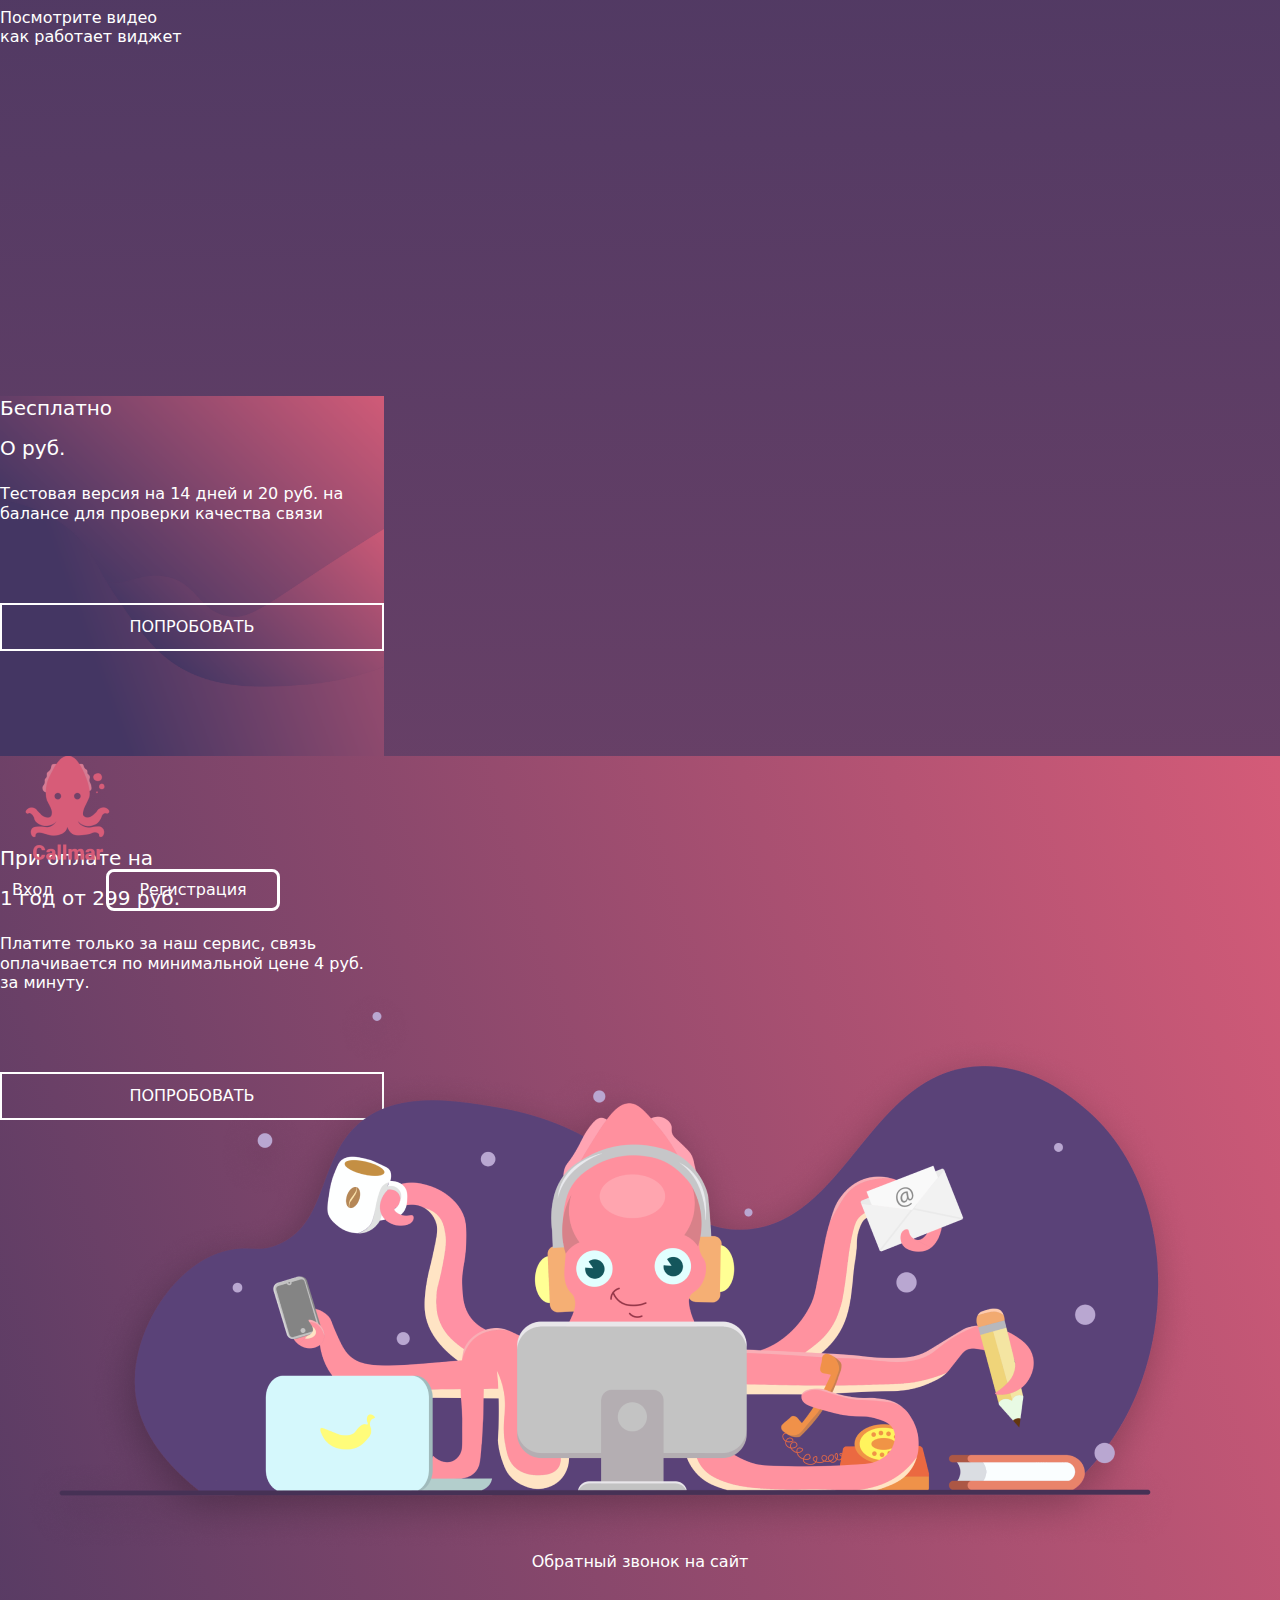
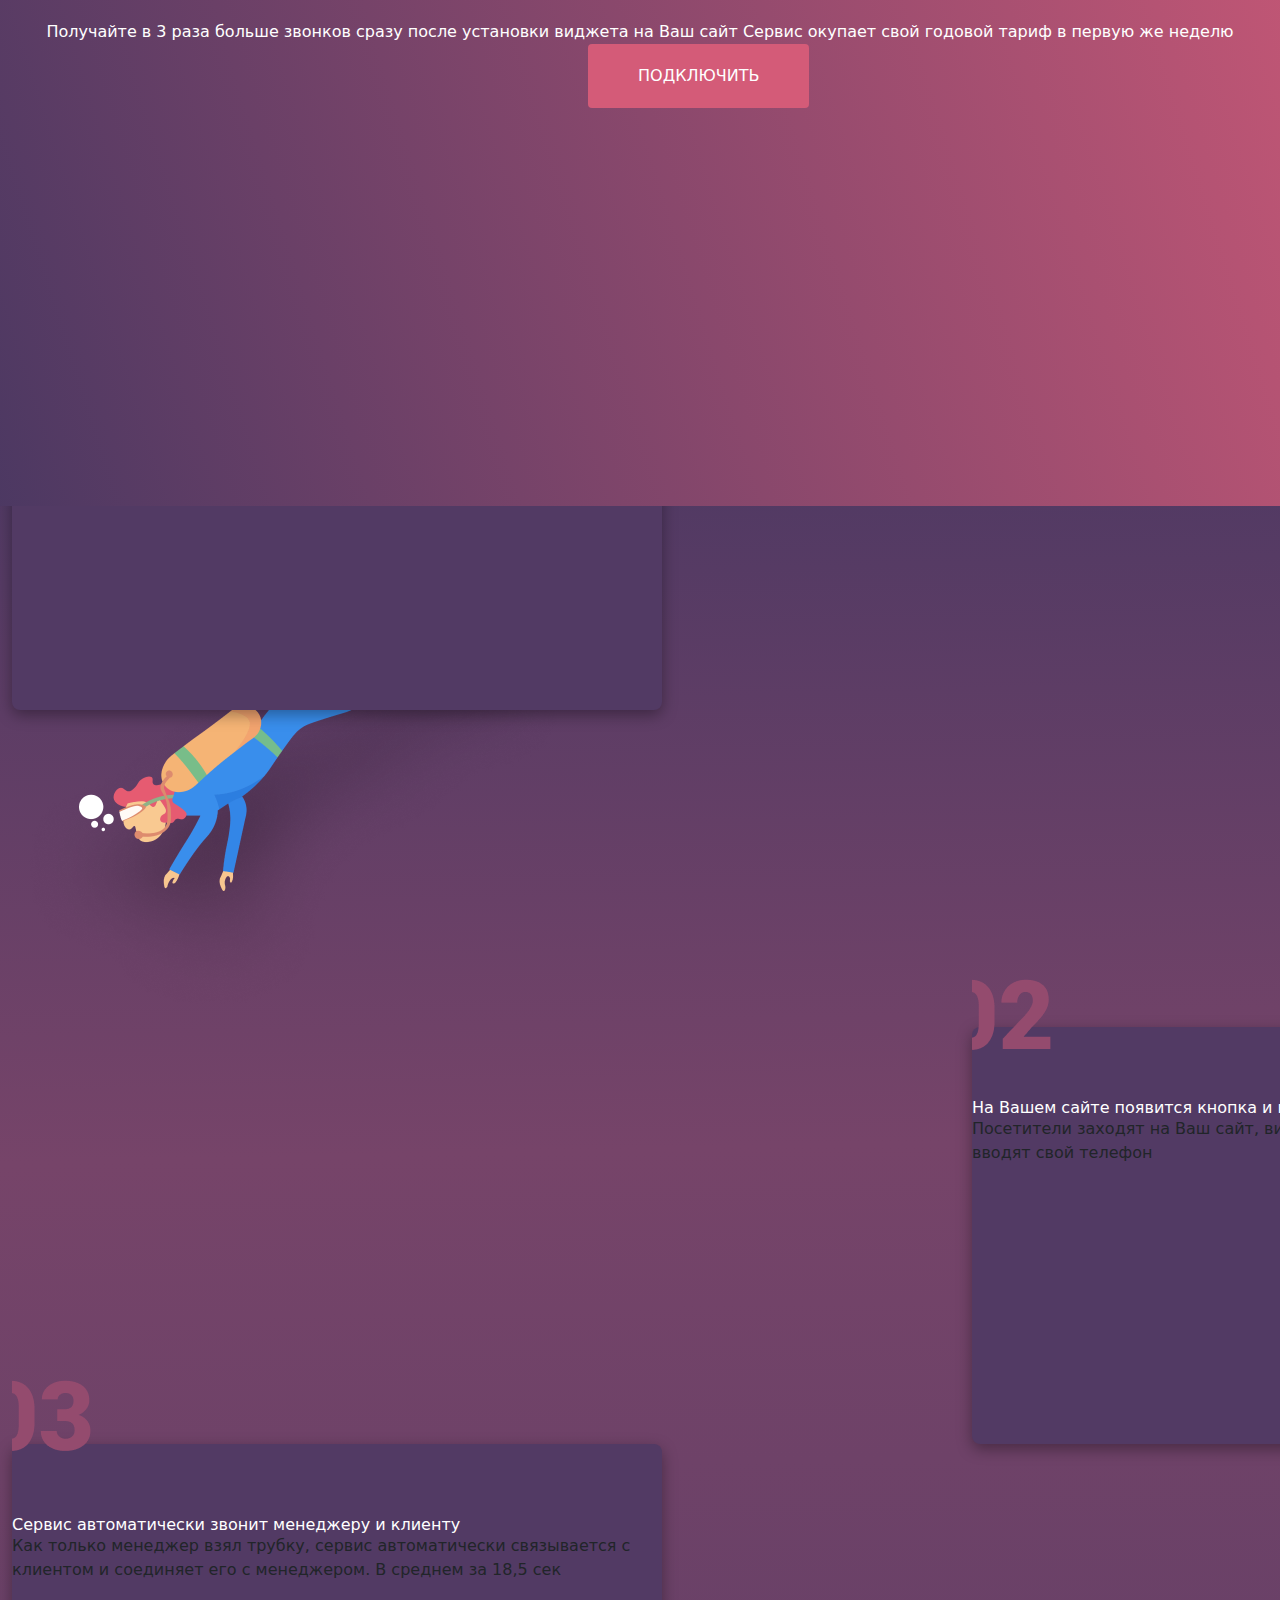
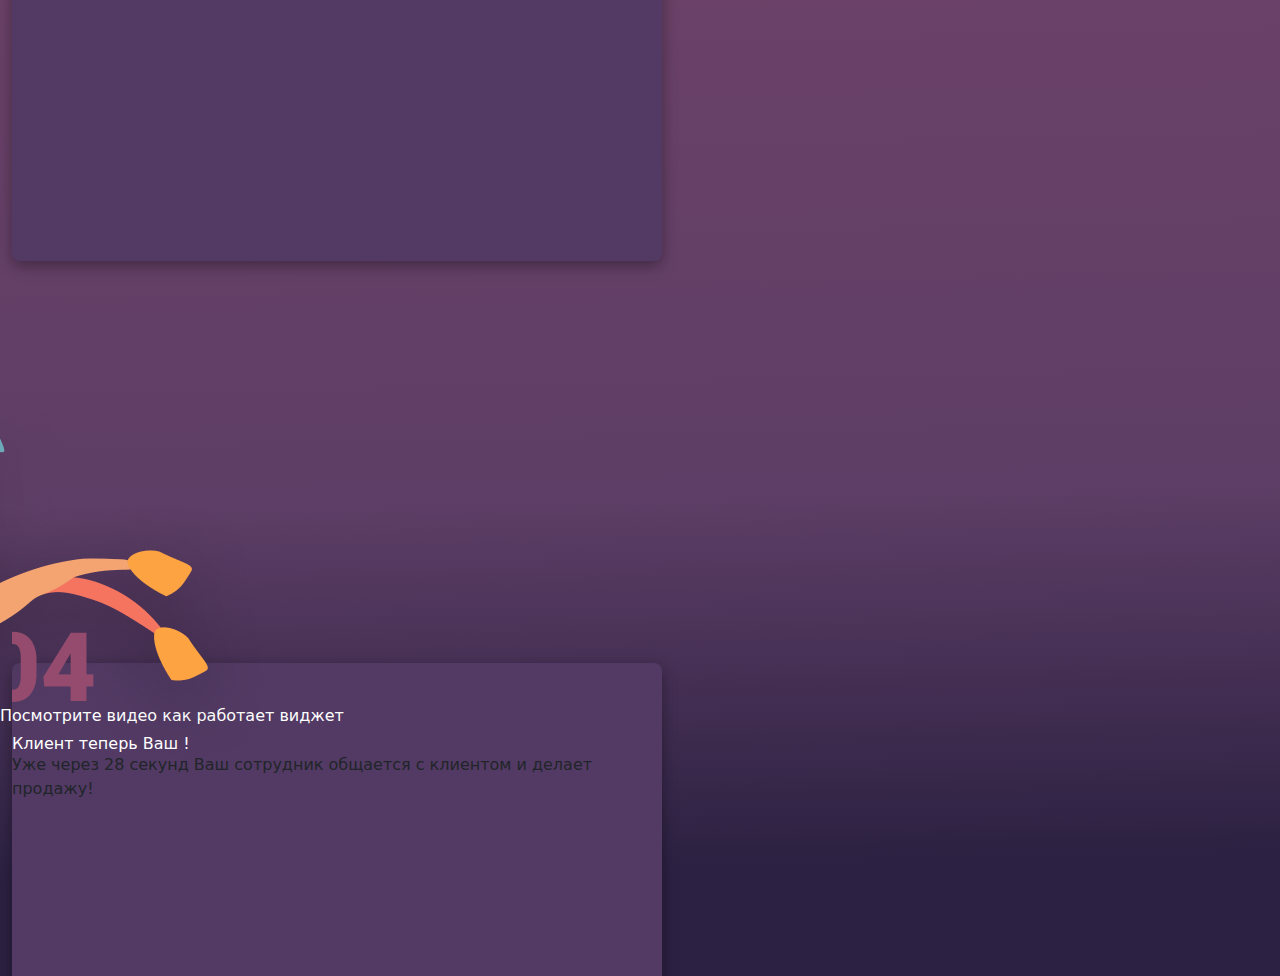
<file: src/Home/index.html>
<!DOCTYPE html>
<html lang="en">
  <head>
    <meta charset="UTF-8" />
    <meta name="viewport" content="width=device-width, initial-scale=1.0" />
    <title>Document</title>
    <title>Home | Callmar</title>
    <link
      href="https://cdn.jsdelivr.net/npm/bootstrap@5.3.3/dist/css/bootstrap.min.css"
      rel="stylesheet"
      integrity="sha384-QWTKZyjpPEjISv5WaRU9OFeRpok6YctnYmDr5pNlyT2bRjXh0JMhjY6hW+ALEwIH"
      crossorigin="anonymous"
    />
    <link rel="stylesheet" href="/src/output.css" />
    <link rel="stylesheet" href="index.css" />
  </head>
  <body>
    <main class="">
      <div class="conatiner mx-auto h-screen">
        <h1 class="iframetitle text-4xl text-white mt-2">
          Посмотрите видео <br />
          как работает виджет
        </h1>
        <iframe
          class="mt-14"
          width="100%"
          height="50%"
          src="https://www.youtube.com/embed/j8z7UjET1Is?si=Nm0ZgtQqqQI6UInq"
          title="YouTube video player"
          frameborder="0"
          allow="accelerometer; autoplay; clipboard-write; encrypted-media; gyroscope; picture-in-picture; web-share"
          referrerpolicy="strict-origin-when-cross-origin"
          allowfullscreen
        ></iframe>

        <div class="service">
          <div class="serdiv flex mt-36 justify-evenly w-10/12 mx-auto h-full">
            <div class="ser1 flex items-center">
              <div class="w-8/12 mx-auto h-96">
                <h2 class="text-4xl text-white">Бесплатно</h2>
                <h1 class="text-white mt-3 text-5xl">О руб.</h1>
                <h3 class="text-white text-xl mt-4">
                  Тестовая версия на 14 дней и 20 руб. на балансе для проверки
                  качества связи
                </h3>
                <div class="buttondiv"><button class="mx-auto">ПОПРОБОВАТЬ</button></div>
              </div>
            </div>
            <div class="ser2 flex items-center">
              <div class="w-8/12 mx-auto h-96">
                <h2 class="text-4xl text-white">При оплате на</h2>
                <h1 class="text-white mt-3 text-5xl">1 год от 299 руб.</h1>
                <h3 class="text-white text-xl mt-4 ">
                  Платите только за наш сервис, связь оплачивается по
                  минимальной цене 4 руб. за минуту.
                </h3>
                <div class="buttondiv"><button class="mx-auto">ПОПРОБОВАТЬ</button></div>
              </div>
            </div>
          </div>
          <div class="serviceimg mt-24"></div>
        </div>
      </div>
    <link
      rel="stylesheet"
      href="https://cdnjs.cloudflare.com/ajax/libs/font-awesome/6.5.2/css/all.min.css"
      integrity="sha512-SnH5WK+bZxgPHs44uWIX+LLJAJ9/2PkPKZ5QiAj6Ta86w+fsb2TkcmfRyVX3pBnMFcV7oQPJkl9QevSCWr3W6A=="
      crossorigin="anonymous"
      referrerpolicy="no-referrer"
    />
    <link rel="stylesheet" href="index.css" />
    <link rel="stylesheet" href="/src/output.css" />
  </head>
  <body>
    <header class="w-full">
      <div class="container mx-auto">
        <div class="flex items-center justify-between">
          <a href="index.html"
            ><img src="/src/Home/img/Callmar 1 1.png" alt=""
          /></a>
          <div class="register_box">
            <button class="text-xl text-white"><a href="#">Вход</a></button>
            <button class="text-xl text-white">
              <a href="#">Регистрация</a>
            </button>
          </div>
          <i class="fas fa-thin fa-bars hidden"></i>
        </div>
        <img
          class="flex w-full h-auto"
          src="/src/Home/img/Осминог 5 1.png"
          alt=""
        />
        <h1 class="text-center text-7xl text-white mb-5">
          Обратный звонок на сайт
        </h1>
        <p class="text-center text-2xl text-white mb-10">
          Получайте в 3 раза больше звонков сразу после установки виджета на Ваш
          сайт Сервис окупает свой годовой тариф в первую же неделю
        </p>
        <button class="header_btn text-4xl text-white font-medium">
          ПОДКЛЮЧИТЬ
        </button>
      </div>
    </header>

    <main class="w-full">
      <section class="services w-full">
        <div class="container mx-auto">
          <div class="items w-full mb-80 mt-60">
            <div class="flex justify-between">
              <div class="item_1 flex">
                <img src="/src/Home/img/01.png" alt="" />
                <div class="ml-10">
                  <h2 class="text-2xl text-white mb-10">
                    Устанавливаете код на сайт
                  </h2>
                  <p class="text-xl text-gray-300">
                    Вы устанавливаете на свой сайт специальный html-код. Это
                    займет 3 минуты или мы поможем вам
                  </p>
                </div>
              </div>
              <img
                src="/src/Home/img/Аквалангист 2 1.png"
                id="akuamen-1"
                alt=""
              />
            </div>
            <div class="item_2 flex justify-end">
              <img src="/src/Home/img/02.png" alt="" />
              <div class="ml-10">
                <h2 class="text-2xl text-white mb-10">
                  На Вашем сайте появится кнопка и всплывающее окно
                </h2>
                <p class="text-xl text-gray-300">
                  Посетители заходят на Ваш сайт, видят кнопку или всплывающее
                  окно и вводят свой телефон
                </p>
              </div>
            </div>
            <div class="item_3 flex">
              <img src="/src/Home/img/03.png" alt="" />
              <div class="ml-10">
                <h2 class="text-2xl text-white mb-10">
                  Сервис автоматически звонит менеджеру и клиенту
                </h2>
                <p class="text-xl text-gray-300">
                  Как только менеджер взял трубку, сервис автоматически
                  связывается с клиентом и соединяет его с менеджером. В среднем
                  за 18,5 сек
                </p>
              </div>
            </div>
            <div class="flex justify-between">
              <img id="akuamen-2" src="/src/Home/img/Group 131.png" alt="" />
              <div class="item_4 flex">
                <img src="/src/Home/img/04.png" alt="" />
                <div class="ml-10">
                  <h2 class="text-2xl text-white mb-10">Клиент теперь Ваш !</h2>
                  <p class="text-xl text-gray-300">
                    Уже через 28 секунд Ваш сотрудник общается с клиентом и
                    делает продажу!
                  </p>
                </div>
              </div>
            </div>
          </div>
        </div>
        <h1 class="text-6xl text-white font-medium w-4/12 mt-20 ml-52">
          Посмотрите видео как работает виджет
        </h1>
      </section>
    </main>

    <script src="index.js"></script>
  </body>
</html>
</file>
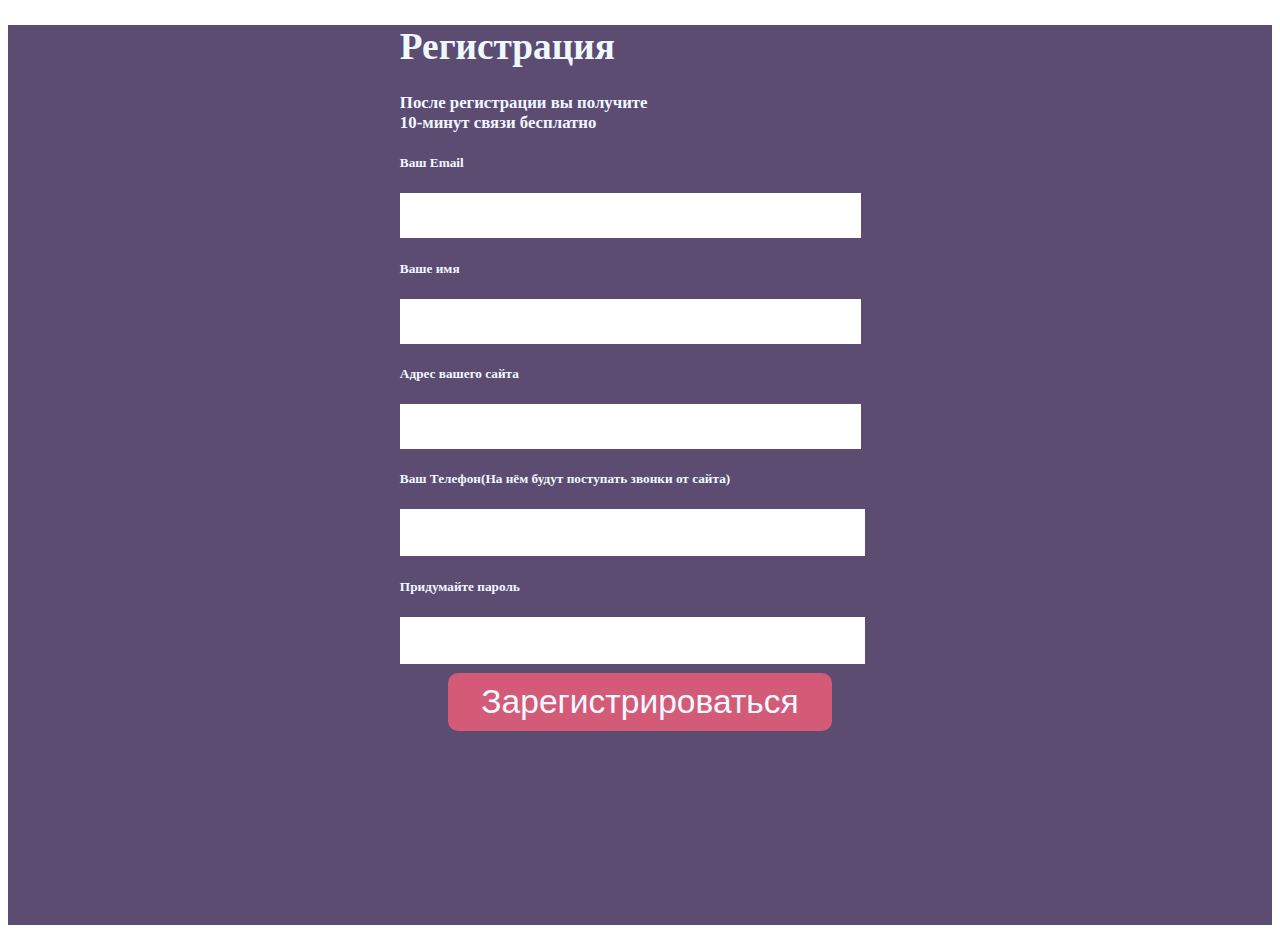
<file: src/frame 17/frame17.html>
<!DOCTYPE html>
<html lang="en">
<head>
    <meta charset="UTF-8">
    <meta name="viewport" content="width=device-width, initial-scale=1.0">
    <title>Xushnudbek</title>
    <link rel="stylesheet" href="./frame18.css">
</head>
<body>
    
<div class="all-xushnudbek">

    <div class="container-xushnudbek">

        <div class="texts-of-container">
            <h1>Регистрация</h1>
            <h4>После регистрации вы получите <br>10-минут связи бесплатно</h4>

        </div>
        <div class="inputs-of-container">
            <div class="input-container">
                <h5>Ваш Email</h5>
                <input type="search">
            </div>
            <div class="input-container">
                <h5>Ваше имя</h5>
                <input type="search">
            </div>
            <div class="input-container">
                <h5>Адрес вашего сайта</h5>
                <input type="search">
            </div>
            <div class="input-container">
                <h5>Ваш Телефон(На нём будут поступать звонки от сайта)</h5>
                <input type="number">
            </div>
            <div class="input-container">
                <h5>Придумайте пароль</h5>
                <input type="password">
            </div>
        </div><br><br><br>
    
            <button class="reg-btn">Зарегистрироваться</button>

    </div>

</div>

</body>
</html>
</file>
<file: src/Home/index.css>
* {
  margin: 0;
  padding: 0;
  box-sizing: border-box;
}

main {
  height: 170vh;
  overflow-y: hidden;
  list-style: none;
  text-decoration: none;
}

header {
  height: 150vh;
  background: linear-gradient(252.43deg, #d45b78 0.01%, #4b3862 101.01%);
}

header .container .flex {
  height: 25vh;
}

header .container .flex .register_box {
  gap: 5rem;
}

button:nth-child(2) {
  transition: all 0.3s ease-in-out;
  margin-left: 3rem;
  padding: 6px 30px;
  border-radius: 8px;
  border: 3px solid #ffffff;
}

button:nth-child(2):hover {
  box-shadow: 0px 0px 10px;
  text-shadow: 0px 0px 5px;
}

.header_content {
  width: 100%;
  display: flex;
  justify-content: center;
}

.header_btn {
  transition: all 0.3s ease-in-out;
  position: relative;
  left: 36rem;
  display: flex;
  justify-content: center;
  padding: 20px 50px;
  background-color: #d45b78;
  border-radius: 4px;
}

.header_btn:hover {
  background-color: #eb5f80;
  box-shadow: 0px 0px 15px;
  text-shadow: 0px 0px 5px;
}

main {
  height: auto;
  background: linear-gradient(
    178.68deg,
    #4f3963 -2.24%,
    #764469 31.33%,
    #5e3e66 76.25%,
    #2c2142 94.12%
  );
}

.service {
  width: 100%;
  height: 40vh;
}

.ser1 {
  width: 30%;
  height: 50vh;
  background-size: cover;
  background-image: url(./img/cart1.png);
}


.ser2 {
  width: 30%;
  height: 60vh;
  background-size: cover;
  background-image: url(./img/cart2.png);
}

.serviceimg {
  width: 100%;
  height: 40vh;
  background-image: url(./img/Фон\ 1.png);
}

.buttondiv {
  width: 100%;
  height: 15vh;
}

.buttondiv button {
    padding: 10px;
    border: white solid 2px;
    width: 100%;
    color: white;
    margin-top: 5rem;
  }

@media screen and (max-width: 950px) {
  .iframetitle {
    font-size: 20px;
    text-align: center;
  }

  .serdiv {
    flex-direction: column;
    width: 100%;
  }

  .ser1 {
    width: 100%;
    margin-top: 50px;
    height: 100vh;
  }

  main{
    overflow:auto;
  }

  .ser2 {
    width: 100%;
    margin-top: 50px;
    height: 100vh;
  }
  /* .ser1 div button {
    padding: 10px 85px;
    border: white solid 2px;
    color: white;
    margin-top: 7rem;
  } */
}

@media screen and (max-width: 1550px) {


    .ser1 h1{
        font-size: 20px;
    }
    .ser1 h2{
        font-size: 20px;
    }

    
    .ser2 h1{
        font-size: 20px;
    }
    .ser2 h2{
        font-size: 20px;
    }
}
main .services {
  height: 230vh;
  background: linear-gradient(
    178.68deg,
    #4f3963 -2.24%,
    #764469 31.33%,
    #5e3e66 76.25%,
    #2c2142 94.12%
  );
}

main .services .container {
  height: 200vh;
  display: flex;
  align-items: center;
}

main .services .container .items .item_1 {
  position: relative;
  top: 10rem;
  border-radius: 8px;
  background: #523a64;
  align-items: center;
  width: 650px;
  height: 417px;
  box-shadow: rgba(0, 0, 0, 0.35) 0px 5px 15px;
}

main .services .container .items .item_2 {
  position: relative;
  left: 60rem;
  border-radius: 8px;
  background: #523a64;
  align-items: center;
  width: 650px;
  height: 417px;
  box-shadow: rgba(0, 0, 0, 0.35) 0px 5px 15px;
}

main .services .container .items .item_3 {
  border-radius: 8px;
  background: #523a64;
  align-items: center;
  width: 650px;
  height: 417px;
  box-shadow: rgba(0, 0, 0, 0.35) 0px 5px 15px;
}

main .services .container .items .item_4 {
  border-radius: 8px;
  background: #523a64;
  align-items: center;
  width: 650px;
  height: 417px;
  box-shadow: rgba(0, 0, 0, 0.35) 0px 5px 15px;
}

main .services .container .items .item_1 img {
  position: relative;
  bottom: 2rem;
}

main .services .container .items .item_2 img {
  position: relative;
  bottom: 3rem;
}

main .services .container .items .item_3 img {
  position: relative;
  bottom: 4rem;
}

main .services .container .items .item_4 img {
  position: relative;
  bottom: 2rem;
}

#akuamen-2 {
  position: relative;
  top: 7rem;
  right: 13rem;
}

@media (max-width: 390px) {
  header {
    height: 120vh;
  }

  header .container .flex .register_box {
    display: none;
  }

  header .container .flex i {
    display: block;
    font-size: 50px;
    color: #ffffff;
  }

  .header_btn {
    position: relative;
    left: 0;
    display: flex;
  }

  #akuamen-1 {
    display: none;
  }

  #akuamen-2 {
    display: none;
  }

  main .services .container .items .item_1 {
    position: relative;
    top: 0rem;
    width: 100%;
    height: auto;
    padding: 10px;
    margin-bottom: 5rem;
  }

  main .services .container .items .item_2 {
    position: relative;
    left: 0;
    width: 100%;
    height: auto;
    padding: 10px;
    margin-bottom: 5rem;
  }

  main .services .container .items .item_3 {
    width: 100%;
    height: auto;
    padding: 10px;
    margin-bottom: 5rem;
  }

  main .services .container .items .item_4 {
    width: 100%;
    height: auto;
    padding: 10px;
    margin-bottom: 5rem;
  }

  main .services h1 {
    width: 100%;
    font-size: 3rem;
    margin-top: 0;
    margin-left: 0;
    text-align: center;
  }
}
</file>
<file: src/frame 17/frame18.css>
.all-xushnudbek{
    width: 100%;
    height: 100vh;
    background-color: rgba(75, 56, 98, 0.9);
}
.container-xushnudbek{
    width: 38%;
    margin: 0 auto;
    height: 100vh;
}
.texts-of-container h1{
    color: aliceblue;
    font-size: 2.33rem;
}
.texts-of-container h4{
    color: aliceblue;
    font-size: 1.05rem;
}
.input-container h5{
    color: aliceblue;
}
.input-container input{
    width: 96%;
    height: 5vh;
    border: none;

}
.reg-btn{
    width: 80%;
    margin: 0 auto;
    font-size: 210%;
    color: aliceblue;
    border: none;
    display: flex;
    align-items: center;
    justify-content: center;
    padding: 10px 20px;
    border-radius: 10px;
    background-color: rgb(212, 91, 120);
    position: relative;
    bottom: 5%;
    transition-duration: 1.5s;
}
.reg-btn:hover{
    width: 88%;
    margin: 0 auto;
    font-size: 220%;
    color: black;
    background-color: orange;
}
@media screen and (max-width:1040px) {
    .container-xushnudbek{
        width: 65%;

    }
}
@media screen and (max-width:700px) {
    .reg-btn{
        width: 60%;
        font-size: 150%;
        border: 2px solid black;
    }
}
@media screen and (max-width:620px) {
    .reg-btn{
        width: 65%;
        font-size: 1rem;
        border: 2px solid blue;
    }
}
@media screen and (max-width:410px) {
    .reg-btn{
        width: 75%;
        font-size: 0.75rem;
        border: 2px solid black;
    }
}
</file>
<file: src/output.css>
/*
! tailwindcss v3.4.4 | MIT License | https://tailwindcss.com
*/

/*
1. Prevent padding and border from affecting element width. (https://github.com/mozdevs/cssremedy/issues/4)
2. Allow adding a border to an element by just adding a border-width. (https://github.com/tailwindcss/tailwindcss/pull/116)
*/

*,
::before,
::after {
  box-sizing: border-box;
  /* 1 */
  border-width: 0;
  /* 2 */
  border-style: solid;
  /* 2 */
  border-color: #e5e7eb;
  /* 2 */
}

::before,
::after {
  --tw-content: '';
}

/*
1. Use a consistent sensible line-height in all browsers.
2. Prevent adjustments of font size after orientation changes in iOS.
3. Use a more readable tab size.
4. Use the user's configured `sans` font-family by default.
5. Use the user's configured `sans` font-feature-settings by default.
6. Use the user's configured `sans` font-variation-settings by default.
7. Disable tap highlights on iOS
*/

html,
:host {
  line-height: 1.5;
  /* 1 */
  -webkit-text-size-adjust: 100%;
  /* 2 */
  -moz-tab-size: 4;
  /* 3 */
  -o-tab-size: 4;
     tab-size: 4;
  /* 3 */
  font-family: ui-sans-serif, system-ui, sans-serif, "Apple Color Emoji", "Segoe UI Emoji", "Segoe UI Symbol", "Noto Color Emoji";
  /* 4 */
  font-feature-settings: normal;
  /* 5 */
  font-variation-settings: normal;
  /* 6 */
  -webkit-tap-highlight-color: transparent;
  /* 7 */
}

/*
1. Remove the margin in all browsers.
2. Inherit line-height from `html` so users can set them as a class directly on the `html` element.
*/

body {
  margin: 0;
  /* 1 */
  line-height: inherit;
  /* 2 */
}

/*
1. Add the correct height in Firefox.
2. Correct the inheritance of border color in Firefox. (https://bugzilla.mozilla.org/show_bug.cgi?id=190655)
3. Ensure horizontal rules are visible by default.
*/

hr {
  height: 0;
  /* 1 */
  color: inherit;
  /* 2 */
  border-top-width: 1px;
  /* 3 */
}

/*
Add the correct text decoration in Chrome, Edge, and Safari.
*/

abbr:where([title]) {
  -webkit-text-decoration: underline dotted;
          text-decoration: underline dotted;
}

/*
Remove the default font size and weight for headings.
*/

h1,
h2,
h3,
h4,
h5,
h6 {
  font-size: inherit;
  font-weight: inherit;
}

/*
Reset links to optimize for opt-in styling instead of opt-out.
*/

a {
  color: inherit;
  text-decoration: inherit;
}

/*
Add the correct font weight in Edge and Safari.
*/

b,
strong {
  font-weight: bolder;
}

/*
1. Use the user's configured `mono` font-family by default.
2. Use the user's configured `mono` font-feature-settings by default.
3. Use the user's configured `mono` font-variation-settings by default.
4. Correct the odd `em` font sizing in all browsers.
*/

code,
kbd,
samp,
pre {
  font-family: ui-monospace, SFMono-Regular, Menlo, Monaco, Consolas, "Liberation Mono", "Courier New", monospace;
  /* 1 */
  font-feature-settings: normal;
  /* 2 */
  font-variation-settings: normal;
  /* 3 */
  font-size: 1em;
  /* 4 */
}

/*
Add the correct font size in all browsers.
*/

small {
  font-size: 80%;
}

/*
Prevent `sub` and `sup` elements from affecting the line height in all browsers.
*/

sub,
sup {
  font-size: 75%;
  line-height: 0;
  position: relative;
  vertical-align: baseline;
}

sub {
  bottom: -0.25em;
}

sup {
  top: -0.5em;
}

/*
1. Remove text indentation from table contents in Chrome and Safari. (https://bugs.chromium.org/p/chromium/issues/detail?id=999088, https://bugs.webkit.org/show_bug.cgi?id=201297)
2. Correct table border color inheritance in all Chrome and Safari. (https://bugs.chromium.org/p/chromium/issues/detail?id=935729, https://bugs.webkit.org/show_bug.cgi?id=195016)
3. Remove gaps between table borders by default.
*/

table {
  text-indent: 0;
  /* 1 */
  border-color: inherit;
  /* 2 */
  border-collapse: collapse;
  /* 3 */
}

/*
1. Change the font styles in all browsers.
2. Remove the margin in Firefox and Safari.
3. Remove default padding in all browsers.
*/

button,
input,
optgroup,
select,
textarea {
  font-family: inherit;
  /* 1 */
  font-feature-settings: inherit;
  /* 1 */
  font-variation-settings: inherit;
  /* 1 */
  font-size: 100%;
  /* 1 */
  font-weight: inherit;
  /* 1 */
  line-height: inherit;
  /* 1 */
  letter-spacing: inherit;
  /* 1 */
  color: inherit;
  /* 1 */
  margin: 0;
  /* 2 */
  padding: 0;
  /* 3 */
}

/*
Remove the inheritance of text transform in Edge and Firefox.
*/

button,
select {
  text-transform: none;
}

/*
1. Correct the inability to style clickable types in iOS and Safari.
2. Remove default button styles.
*/

button,
input:where([type='button']),
input:where([type='reset']),
input:where([type='submit']) {
  -webkit-appearance: button;
  /* 1 */
  background-color: transparent;
  /* 2 */
  background-image: none;
  /* 2 */
}

/*
Use the modern Firefox focus style for all focusable elements.
*/

:-moz-focusring {
  outline: auto;
}

/*
Remove the additional `:invalid` styles in Firefox. (https://github.com/mozilla/gecko-dev/blob/2f9eacd9d3d995c937b4251a5557d95d494c9be1/layout/style/res/forms.css#L728-L737)
*/

:-moz-ui-invalid {
  box-shadow: none;
}

/*
Add the correct vertical alignment in Chrome and Firefox.
*/

progress {
  vertical-align: baseline;
}

/*
Correct the cursor style of increment and decrement buttons in Safari.
*/

::-webkit-inner-spin-button,
::-webkit-outer-spin-button {
  height: auto;
}

/*
1. Correct the odd appearance in Chrome and Safari.
2. Correct the outline style in Safari.
*/

[type='search'] {
  -webkit-appearance: textfield;
  /* 1 */
  outline-offset: -2px;
  /* 2 */
}

/*
Remove the inner padding in Chrome and Safari on macOS.
*/

::-webkit-search-decoration {
  -webkit-appearance: none;
}

/*
1. Correct the inability to style clickable types in iOS and Safari.
2. Change font properties to `inherit` in Safari.
*/

::-webkit-file-upload-button {
  -webkit-appearance: button;
  /* 1 */
  font: inherit;
  /* 2 */
}

/*
Add the correct display in Chrome and Safari.
*/

summary {
  display: list-item;
}

/*
Removes the default spacing and border for appropriate elements.
*/

blockquote,
dl,
dd,
h1,
h2,
h3,
h4,
h5,
h6,
hr,
figure,
p,
pre {
  margin: 0;
}

fieldset {
  margin: 0;
  padding: 0;
}

legend {
  padding: 0;
}

ol,
ul,
menu {
  list-style: none;
  margin: 0;
  padding: 0;
}

/*
Reset default styling for dialogs.
*/

dialog {
  padding: 0;
}

/*
Prevent resizing textareas horizontally by default.
*/

textarea {
  resize: vertical;
}

/*
1. Reset the default placeholder opacity in Firefox. (https://github.com/tailwindlabs/tailwindcss/issues/3300)
2. Set the default placeholder color to the user's configured gray 400 color.
*/

input::-moz-placeholder, textarea::-moz-placeholder {
  opacity: 1;
  /* 1 */
  color: #9ca3af;
  /* 2 */
}

input::placeholder,
textarea::placeholder {
  opacity: 1;
  /* 1 */
  color: #9ca3af;
  /* 2 */
}

/*
Set the default cursor for buttons.
*/

button,
[role="button"] {
  cursor: pointer;
}

/*
Make sure disabled buttons don't get the pointer cursor.
*/

:disabled {
  cursor: default;
}

/*
1. Make replaced elements `display: block` by default. (https://github.com/mozdevs/cssremedy/issues/14)
2. Add `vertical-align: middle` to align replaced elements more sensibly by default. (https://github.com/jensimmons/cssremedy/issues/14#issuecomment-634934210)
   This can trigger a poorly considered lint error in some tools but is included by design.
*/

img,
svg,
video,
canvas,
audio,
iframe,
embed,
object {
  display: block;
  /* 1 */
  vertical-align: middle;
  /* 2 */
}

/*
Constrain images and videos to the parent width and preserve their intrinsic aspect ratio. (https://github.com/mozdevs/cssremedy/issues/14)
*/

img,
video {
  max-width: 100%;
  height: auto;
}

/* Make elements with the HTML hidden attribute stay hidden by default */

[hidden] {
  display: none;
}

*, ::before, ::after {
  --tw-border-spacing-x: 0;
  --tw-border-spacing-y: 0;
  --tw-translate-x: 0;
  --tw-translate-y: 0;
  --tw-rotate: 0;
  --tw-skew-x: 0;
  --tw-skew-y: 0;
  --tw-scale-x: 1;
  --tw-scale-y: 1;
  --tw-pan-x:  ;
  --tw-pan-y:  ;
  --tw-pinch-zoom:  ;
  --tw-scroll-snap-strictness: proximity;
  --tw-gradient-from-position:  ;
  --tw-gradient-via-position:  ;
  --tw-gradient-to-position:  ;
  --tw-ordinal:  ;
  --tw-slashed-zero:  ;
  --tw-numeric-figure:  ;
  --tw-numeric-spacing:  ;
  --tw-numeric-fraction:  ;
  --tw-ring-inset:  ;
  --tw-ring-offset-width: 0px;
  --tw-ring-offset-color: #fff;
  --tw-ring-color: rgb(59 130 246 / 0.5);
  --tw-ring-offset-shadow: 0 0 #0000;
  --tw-ring-shadow: 0 0 #0000;
  --tw-shadow: 0 0 #0000;
  --tw-shadow-colored: 0 0 #0000;
  --tw-blur:  ;
  --tw-brightness:  ;
  --tw-contrast:  ;
  --tw-grayscale:  ;
  --tw-hue-rotate:  ;
  --tw-invert:  ;
  --tw-saturate:  ;
  --tw-sepia:  ;
  --tw-drop-shadow:  ;
  --tw-backdrop-blur:  ;
  --tw-backdrop-brightness:  ;
  --tw-backdrop-contrast:  ;
  --tw-backdrop-grayscale:  ;
  --tw-backdrop-hue-rotate:  ;
  --tw-backdrop-invert:  ;
  --tw-backdrop-opacity:  ;
  --tw-backdrop-saturate:  ;
  --tw-backdrop-sepia:  ;
  --tw-contain-size:  ;
  --tw-contain-layout:  ;
  --tw-contain-paint:  ;
  --tw-contain-style:  ;
}

::backdrop {
  --tw-border-spacing-x: 0;
  --tw-border-spacing-y: 0;
  --tw-translate-x: 0;
  --tw-translate-y: 0;
  --tw-rotate: 0;
  --tw-skew-x: 0;
  --tw-skew-y: 0;
  --tw-scale-x: 1;
  --tw-scale-y: 1;
  --tw-pan-x:  ;
  --tw-pan-y:  ;
  --tw-pinch-zoom:  ;
  --tw-scroll-snap-strictness: proximity;
  --tw-gradient-from-position:  ;
  --tw-gradient-via-position:  ;
  --tw-gradient-to-position:  ;
  --tw-ordinal:  ;
  --tw-slashed-zero:  ;
  --tw-numeric-figure:  ;
  --tw-numeric-spacing:  ;
  --tw-numeric-fraction:  ;
  --tw-ring-inset:  ;
  --tw-ring-offset-width: 0px;
  --tw-ring-offset-color: #fff;
  --tw-ring-color: rgb(59 130 246 / 0.5);
  --tw-ring-offset-shadow: 0 0 #0000;
  --tw-ring-shadow: 0 0 #0000;
  --tw-shadow: 0 0 #0000;
  --tw-shadow-colored: 0 0 #0000;
  --tw-blur:  ;
  --tw-brightness:  ;
  --tw-contrast:  ;
  --tw-grayscale:  ;
  --tw-hue-rotate:  ;
  --tw-invert:  ;
  --tw-saturate:  ;
  --tw-sepia:  ;
  --tw-drop-shadow:  ;
  --tw-backdrop-blur:  ;
  --tw-backdrop-brightness:  ;
  --tw-backdrop-contrast:  ;
  --tw-backdrop-grayscale:  ;
  --tw-backdrop-hue-rotate:  ;
  --tw-backdrop-invert:  ;
  --tw-backdrop-opacity:  ;
  --tw-backdrop-saturate:  ;
  --tw-backdrop-sepia:  ;
  --tw-contain-size:  ;
  --tw-contain-layout:  ;
  --tw-contain-paint:  ;
  --tw-contain-style:  ;
}

.container {
  width: 100%;
}

@media (min-width: 640px) {
  .container {
    max-width: 640px;
  }
}

@media (min-width: 768px) {
  .container {
    max-width: 768px;
  }
}

@media (min-width: 1024px) {
  .container {
    max-width: 1024px;
  }
}

@media (min-width: 1280px) {
  .container {
    max-width: 1280px;
  }
}

@media (min-width: 1536px) {
  .container {
    max-width: 1536px;
  }
}

.mx-auto {
  margin-left: auto;
  margin-right: auto;
}

.mt-14 {
  margin-top: 3.5rem;
}

.mt-2 {
  margin-top: 0.5rem;
}

.mt-24 {
  margin-top: 6rem;
}

.mt-3 {
  margin-top: 0.75rem;
}

.mt-36 {
  margin-top: 9rem;
}

.mt-4 {
  margin-top: 1rem;
}

.mb-40 {
  margin-bottom: 10rem;
}

.mb-12 {
  margin-bottom: 3rem;
}

.mb-8 {
  margin-bottom: 2rem;
.mb-10 {
  margin-bottom: 2.5rem;
}

.mb-5 {
  margin-bottom: 1.25rem;
}

.ml-10 {
  margin-left: 2.5rem;
}

.mb-20 {
  margin-bottom: 5rem;
}

.mb-32 {
  margin-bottom: 8rem;
}

.mb-52 {
  margin-bottom: 13rem;
}

.ml-4 {
  margin-left: 1rem;
}

.ml-40 {
  margin-left: 10rem;
}

.ml-52 {
  margin-left: 13rem;
}

.mb-80 {
  margin-bottom: 20rem;
}

.mt-52 {
  margin-top: 13rem;
}

.mt-6 {
  margin-top: 1.5rem;
}

.mt-60 {
  margin-top: 15rem;
}

.mt-5 {
  margin-top: 1.25rem;
}

.mt-3 {
  margin-top: 0.75rem;
}

.mt-32 {
  margin-top: 8rem;
}

.mt-2 {
  margin-top: 0.5rem;
}

.mt-20 {
  margin-top: 5rem;
}

.flex {
  display: flex;
}
.h-96 {
  height: 24rem;
}

.h-full {
  height: 100%;
}

.h-screen {
  height: 100vh;
}

.w-10\/12 {
  width: 83.333333%;
}

.w-8\/12 {
  width: 66.666667%;
.hidden {
  display: none;
}

.h-auto {
  height: auto;
}

.w-full {
  width: 100%;
}

.w-6\/12 {
  width: 50%;
}

.w-5\/12 {
  width: 41.666667%;
}

.w-4\/12 {
  width: 33.333333%;
}

.items-center {
  align-items: center;
}

.justify-evenly {
  justify-content: space-evenly;
.justify-end {
  justify-content: flex-end;
}

.justify-between {
  justify-content: space-between;
}

.text-center {
  text-align: center;
}

.text-2xl {
  font-size: 1.5rem;
  line-height: 2rem;
}

.text-4xl {
  font-size: 2.25rem;
  line-height: 2.5rem;
}
.text-5xl {
  font-size: 3rem;
.text-6xl {
  font-size: 3.75rem;
  line-height: 1;
}

.text-7xl {
  font-size: 4.5rem;
  line-height: 1;
}

.text-xl {
  font-size: 1.25rem;
  line-height: 1.75rem;
}

.font-medium {
  font-weight: 500;
}

.text-gray-300 {
  --tw-text-opacity: 1;
  color: rgb(209 213 219 / var(--tw-text-opacity));
}

.text-white {
  --tw-text-opacity: 1;
  color: rgb(255 255 255 / var(--tw-text-opacity));
}
</file>
